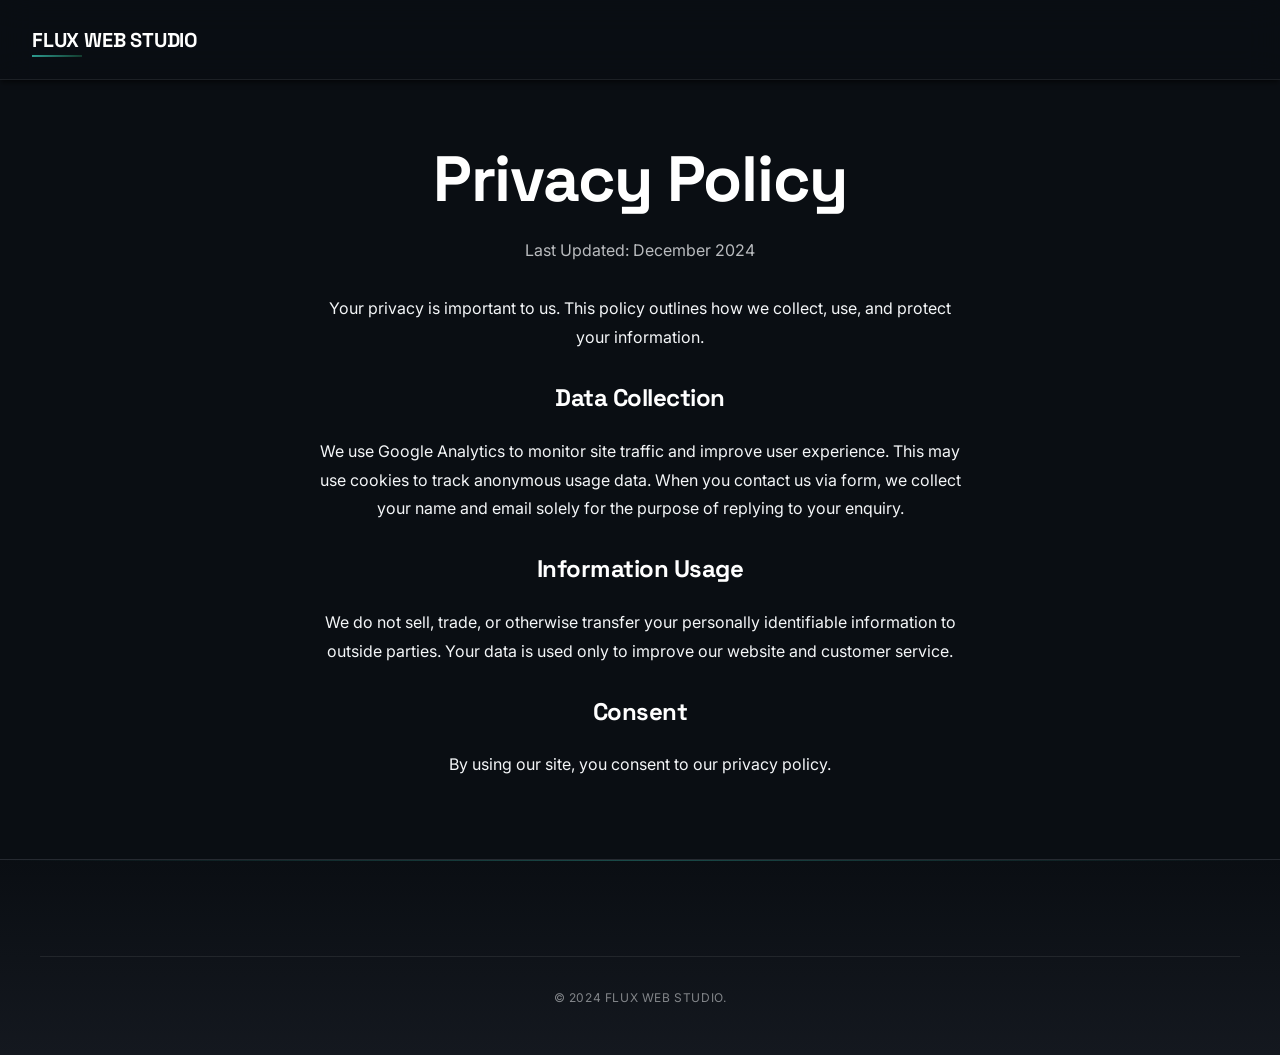
<file: privacy.html>
<!DOCTYPE html>
<html lang="en">

<head>
    <link rel="icon" href="/favicon.ico">
    <link rel="icon" type="image/png" sizes="32x32" href="/favicon-32x32.png">
    <link rel="icon" type="image/png" sizes="16x16" href="/favicon-16x16.png">
    <link rel="apple-touch-icon" href="/apple-touch-icon.png">
    <link rel="manifest" href="/site.webmanifest">
    <meta charset="UTF-8">
    <meta name="viewport" content="width=device-width, initial-scale=1.0">
    <script>document.documentElement.classList.add('js-enabled');</script>

    <!-- SEO Meta Tags -->
    <title>Privacy Policy | Flux Web Studio</title>
    <meta name="description"
        content="Simple and transparent privacy policy for our professional website services. Your data protection is our priority.">
    <meta name="robots" content="index, follow">
    <link rel="canonical" href="https://fluxwebstudio.com/privacy.html">

    <!-- Fonts -->
    <link href="https://fonts.googleapis.com/css2?family=Inter:wght@400;600&family=Space+Grotesk:wght@700&display=swap"
        rel="stylesheet">
    <!-- CSS -->
    <link rel="stylesheet" href="css/base.css">
    <link rel="stylesheet" href="css/layout.css">
    <link rel="stylesheet" href="css/components.css">
</head>

<body>
    <header class="site-header">
        <div class="brand-wrapper"><a href="index.html">Flux Web Studio</a></div>
    </header>

    <main class="container" style="padding: 4rem 2rem; max-width: 800px; text-align: center;">
        <h1>Privacy Policy</h1>
        <p class="text-muted" style="margin-bottom: 2rem; margin-left: auto; margin-right: auto;">Last Updated: December 2024</p>

        <div style="line-height: 1.8; color: var(--text-muted); text-align: center;">
            <p style="margin-bottom: 1rem; margin-left: auto; margin-right: auto;">Your privacy is important to us. This policy outlines how we collect, use,
                and protect your information.</p>

            <h3 style="color: var(--white); margin-top: 2rem;">Data Collection</h3>
            <p style="margin-left: auto; margin-right: auto;">We use Google Analytics to monitor site traffic and improve user experience. This may use cookies to
                track anonymous usage data. When you contact us via form, we collect your name and email solely for the
                purpose of replying to your enquiry.</p>

            <h3 style="color: var(--white); margin-top: 2rem;">Information Usage</h3>
            <p style="margin-left: auto; margin-right: auto;">We do not sell, trade, or otherwise transfer your personally identifiable information to outside parties.
                Your data is used only to improve our website and customer service.</p>

            <h3 style="color: var(--white); margin-top: 2rem;">Consent</h3>
            <p style="margin-left: auto; margin-right: auto;">By using our site, you consent to our privacy policy.</p>
        </div>
    </main>

    <footer class="site-footer">
        <div class="container copyright">
            &copy; 2024 Flux Web Studio.
        </div>
    </footer>
</body>

</html>
</file>
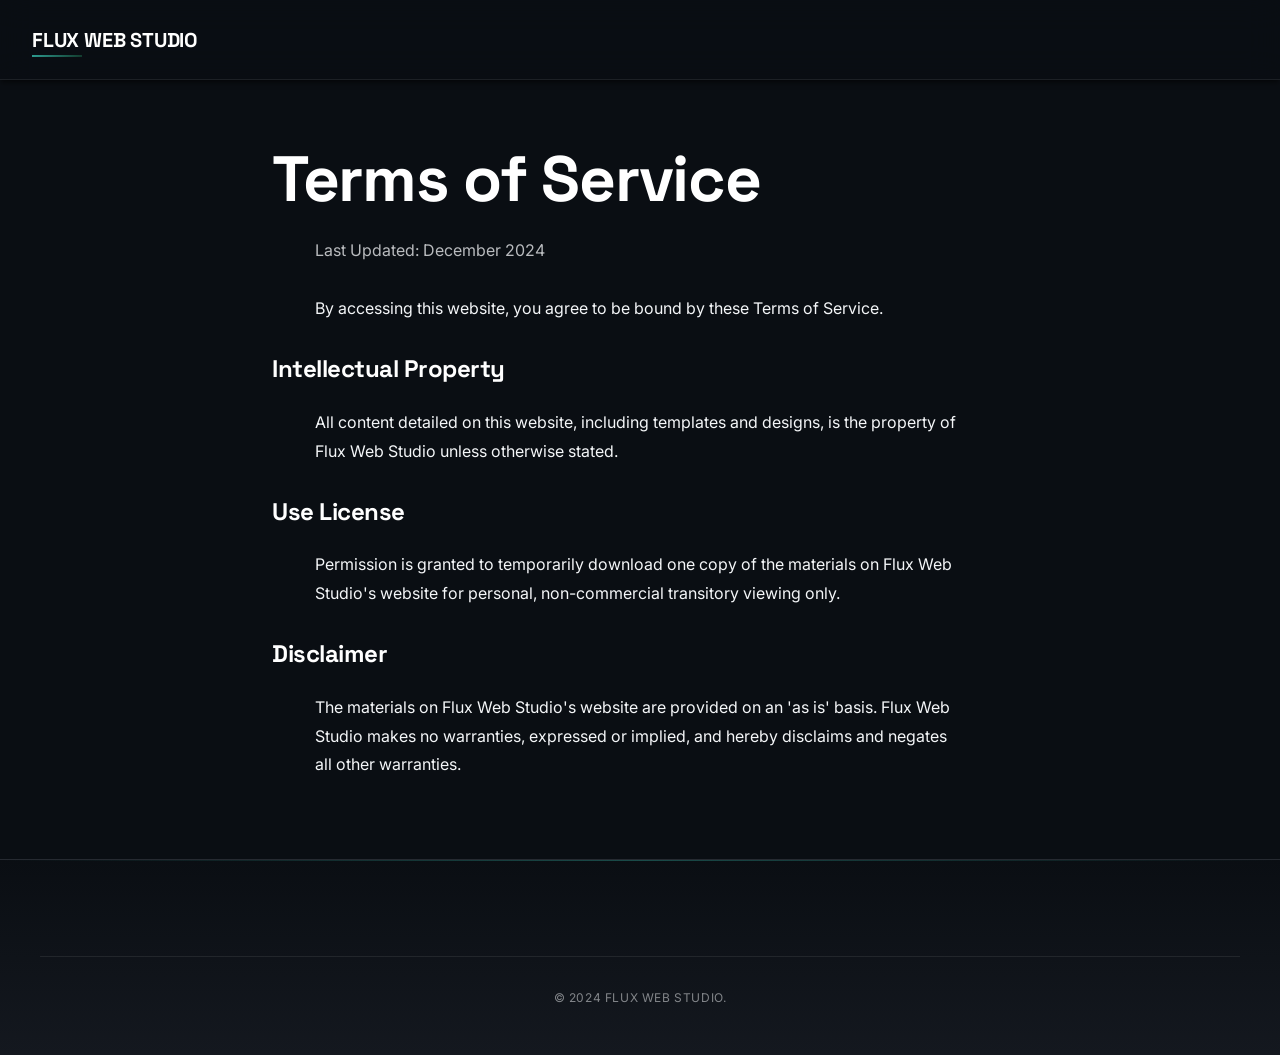
<file: terms.html>
<!DOCTYPE html>
<html lang="en">

<head>
    <link rel="icon" href="/favicon.ico">
    <link rel="icon" type="image/png" sizes="32x32" href="/favicon-32x32.png">
    <link rel="icon" type="image/png" sizes="16x16" href="/favicon-16x16.png">
    <link rel="apple-touch-icon" href="/apple-touch-icon.png">
    <link rel="manifest" href="/site.webmanifest">
    <meta charset="UTF-8">
    <meta name="viewport" content="width=device-width, initial-scale=1.0">
    <script>document.documentElement.classList.add('js-enabled');</script>

    <!-- SEO Meta Tags -->
    <title>Terms of Service | Flux Web Studio</title>
    <meta name="description" content="Simple and straightforward terms of service for our professional website builds. Clear expectations, zero stress.">
    <meta name="robots" content="index, follow">
    <link rel="canonical" href="https://fluxwebstudio.com/terms.html">

    <!-- Fonts -->
    <link href="https://fonts.googleapis.com/css2?family=Inter:wght@400;600&family=Space+Grotesk:wght@700&display=swap"
        rel="stylesheet">
    <!-- CSS -->
    <link rel="stylesheet" href="css/base.css">
    <link rel="stylesheet" href="css/layout.css">
    <link rel="stylesheet" href="css/components.css">
</head>

<body>
    <header class="site-header">
        <div class="brand-wrapper"><a href="index.html">Flux Web Studio</a></div>
    </header>

    <main class="container" style="padding: 4rem 2rem; max-width: 800px;">
        <h1>Terms of Service</h1>
        <p class="text-muted" style="margin-bottom: 2rem;">Last Updated: December 2024</p>

        <div style="line-height: 1.8; color: var(--text-muted);">
            <p style="margin-bottom: 1rem;">By accessing this website, you agree to be bound by these Terms of Service.
            </p>

            <h3 style="color: var(--white); margin-top: 2rem;">Intellectual Property</h3>
            <p>All content detailed on this website, including templates and designs, is the property of Flux Web Studio
                unless otherwise stated.</p>

            <h3 style="color: var(--white); margin-top: 2rem;">Use License</h3>
            <p>Permission is granted to temporarily download one copy of the materials on Flux Web Studio's website for
                personal, non-commercial transitory viewing only.</p>

            <h3 style="color: var(--white); margin-top: 2rem;">Disclaimer</h3>
            <p>The materials on Flux Web Studio's website are provided on an 'as is' basis. Flux Web Studio makes no
                warranties, expressed or implied, and hereby disclaims and negates all other warranties.</p>
        </div>
    </main>

    <footer class="site-footer">
        <div class="container copyright">
            &copy; 2024 Flux Web Studio.
        </div>
    </footer>
</body>

</html>
</file>
<file: css/base.css>
/* ========================================
   BASE STYLES & DESIGN TOKENS
   Phase 2: Cinematic + Premium + Retro-Tech
   ======================================== */

:root {
    /* ===== COLOR PALETTE ===== */
    /* Forest Green - Deep, confident, slightly muted */
    --forest: #0d3b2a;
    --forest-dark: #082419;
    --forest-light: #164d37;

    /* Charcoal - Near-black base */
    --charcoal: #0a0e13;
    --charcoal-light: #14181f;
    --charcoal-lighter: #1e242d;

    /* Neutrals */
    --offwhite: #f4f6f8;
    --white: #ffffff;
    --gray-100: #e5e7eb;
    --gray-400: #9ca3af;
    --gray-600: #6b7280;

    /* Accent Colors - Muted neon for cinematic feel */
    --accent-teal: #3dd9c6;
    --accent-teal-muted: rgba(61, 217, 198, 0.15);
    --accent-lime: #d4ff00;
    --accent-lime-muted: rgba(212, 255, 0, 0.1);
    
    /* Missing color aliases for compatibility */
    --accent-cyan: var(--accent-teal);
    --accent-magenta: #e91e63;
    --accent-orange: #ff9800;

    /* Semantic Colors */
    --text-primary: #f4f6f8;
    --text-secondary: rgba(244, 246, 248, 0.75);
    --text-tertiary: rgba(244, 246, 248, 0.5);
    --border-subtle: rgba(244, 246, 248, 0.08);
    --border-medium: rgba(244, 246, 248, 0.15);

    /* ===== TYPOGRAPHY ===== */
    /* Retro-tech geometric for headings, clean sans for body */
    --font-display: 'Space Grotesk', 'Rajdhani', system-ui, sans-serif;
    --font-body: 'Inter', system-ui, -apple-system, BlinkMacSystemFont, sans-serif;

    /* Type Scale */
    --text-xs: 0.75rem;
    /* 12px */
    --text-sm: 0.875rem;
    /* 14px */
    --text-base: 1rem;
    /* 16px */
    --text-lg: 1.125rem;
    /* 18px */
    --text-xl: 1.25rem;
    /* 20px */
    --text-2xl: 1.5rem;
    /* 24px */
    --text-3xl: 2rem;
    /* 32px */
    --text-4xl: 2.5rem;
    /* 40px */
    --text-5xl: 3rem;
    /* 48px */
    --text-6xl: 4rem;
    /* 64px */

    /* Line Heights */
    --leading-tight: 1.2;
    --leading-normal: 1.5;
    --leading-relaxed: 1.75;

    /* ===== SPACING SCALE ===== */
    --space-xs: 0.5rem;
    /* 8px */
    --space-sm: 0.75rem;
    /* 12px */
    --space-md: 1rem;
    /* 16px */
    --space-lg: 1.5rem;
    /* 24px */
    --space-xl: 2rem;
    /* 32px */
    --space-2xl: 3rem;
    /* 48px */
    --space-3xl: 4rem;
    /* 64px */
    --space-4xl: 6rem;
    /* 96px */

    /* ===== BORDER RADIUS ===== */
    --radius-sm: 4px;
    --radius-md: 8px;
    --radius-lg: 12px;
    --radius-xl: 16px;
    --radius-2xl: 24px;
    --radius-full: 9999px;

    /* ===== SHADOWS ===== */
    --shadow-sm: 0 1px 2px 0 rgba(0, 0, 0, 0.3);
    --shadow-md: 0 4px 6px -1px rgba(0, 0, 0, 0.4), 0 2px 4px -1px rgba(0, 0, 0, 0.3);
    --shadow-lg: 0 10px 15px -3px rgba(0, 0, 0, 0.5), 0 4px 6px -2px rgba(0, 0, 0, 0.3);
    --shadow-xl: 0 20px 25px -5px rgba(0, 0, 0, 0.6), 0 10px 10px -5px rgba(0, 0, 0, 0.4);
    --shadow-glow: 0 0 20px rgba(61, 217, 198, 0.3);
    --shadow-glow-strong: 0 0 30px rgba(61, 217, 198, 0.5);

    /* ===== GRADIENTS ===== */
    --gradient-hero: linear-gradient(135deg, var(--charcoal) 0%, var(--forest-dark) 50%, var(--charcoal) 100%);
    --gradient-section: linear-gradient(180deg, transparent 0%, rgba(13, 59, 42, 0.1) 100%);
    --gradient-card: linear-gradient(135deg, rgba(255, 255, 255, 0.03) 0%, rgba(255, 255, 255, 0.01) 100%);
    --gradient-accent: linear-gradient(135deg, var(--accent-teal) 0%, var(--forest-light) 100%);

    /* ===== LAYOUT ===== */
    --container-width: 1200px;
    --container-padding: 2rem;
    --header-height: 80px;

    /* ===== TRANSITIONS ===== */
    --transition-fast: 150ms ease;
    --transition-base: 250ms ease;
    --transition-slow: 350ms ease;
}

/* ===== RESET ===== */
*,
*::before,
*::after {
    box-sizing: border-box;
    margin: 0;
    padding: 0;
}

/* ===== BASE STYLES ===== */
body {
    background-color: var(--charcoal);
    color: var(--text-primary);
    font-family: var(--font-body);
    font-size: var(--text-base);
    line-height: var(--leading-normal);
    -webkit-font-smoothing: antialiased;
    -moz-osx-font-smoothing: grayscale;
}

/* ===== TYPOGRAPHY ===== */
h1,
h2,
h3,
h4,
h5,
h6 {
    font-family: var(--font-display);
    font-weight: 700;
    line-height: var(--leading-tight);
    margin-bottom: var(--space-lg);
    color: var(--white);
    letter-spacing: -0.02em;
}

h1 {
    font-size: var(--text-6xl);
    line-height: 1.1;
}

h2 {
    font-size: var(--text-4xl);
}

h3 {
    font-size: var(--text-2xl);
}

h4 {
    font-size: var(--text-xl);
}

p {
    margin-bottom: var(--space-md);
    max-width: 65ch;
    margin-left: auto;
    margin-right: auto;
}

a {
    color: inherit;
    text-decoration: none;
    transition: all var(--transition-base);
}

ul {
    list-style: none;
}

img {
    max-width: 100%;
    display: block;
    height: auto;
}

button,
input,
textarea,
select {
    font-family: inherit;
    font-size: inherit;
}

/* ===== UTILITIES ===== */
.container {
    max-width: var(--container-width);
    margin: 0 auto;
    padding: 0 var(--container-padding);
}

.text-center {
    text-align: center;
}

.text-muted {
    color: var(--text-secondary);
}

/* Base alignment for sections */
section {
    text-align: center;
}

/* Force centering for headlines and text blocks inside containers */
.container > *:not(.grid-3) {
    margin-left: auto;
    margin-right: auto;
}

/* Prevent FOUC (Flash of Unstyled Content) for animations 
   We hide elements via JS-driven class so we can precisely control their reveal.
   If JS fails to run, elements remain visible by default in base CSS. */
.js-enabled [data-animate] {
    opacity: 0;
    will-change: transform, opacity;
}

/* Force visibility if animations are disabled or for accessibility */
.js-enabled [data-animate].is-visible {
    opacity: 1 !important;
}

@media (prefers-reduced-motion: reduce) {
    .js-enabled [data-animate] {
        opacity: 1 !important;
    }
}

/* ===== RESPONSIVE TYPOGRAPHY ===== */
@media (max-width: 768px) {
    :root {
        --text-6xl: 2.5rem;
        --text-5xl: 2rem;
        --text-4xl: 1.75rem;
        --text-3xl: 1.5rem;
        --container-padding: 1.5rem;
    }
}

/* ===== REDUCED MOTION ===== */
@media (prefers-reduced-motion: reduce) {

    *,
    *::before,
    *::after {
        animation-duration: 0.01ms !important;
        animation-iteration-count: 1 !important;
        transition-duration: 0.01ms !important;
    }
}

/* ===== PERFORMANCE & SMOOTHING ===== */
html {
    -webkit-font-smoothing: antialiased;
    -moz-osx-font-smoothing: grayscale;
    text-rendering: optimizeLegibility;
}

/* Hero fail-safe background to prevent loading flicker */
.hero-section {
    background-color: var(--charcoal);
    background-image: url('../assets/images/backgrounds/hero-universe-poster.jpg');
    background-size: cover;
    background-position: center;
    background-repeat: no-repeat;
}

.hero__bg {
    position: absolute;
    inset: 0;
    z-index: 1;
}

.hero__video {
    opacity: 0;
    transition: opacity 1.5s ease;
}

.hero__video.is-loaded {
    opacity: 1;
}
</file>
<file: css/layout.css>
/* ========================================
   LAYOUT STYLES
   Phase 2: Premium structures & spacing
   ======================================== */

/* ===== SITE HEADER ===== */
.site-header {
    height: var(--header-height);
    display: flex;
    align-items: center;
    justify-content: space-between;
    padding: 0 var(--container-padding);
    background-color: rgba(10, 14, 19, 0.95);
    backdrop-filter: blur(16px);
    position: sticky;
    top: 0;
    z-index: 100;
    border-bottom: 1px solid var(--border-subtle);
    box-shadow: var(--shadow-md);
}

.brand-wrapper {
    font-family: var(--font-display);
    font-weight: 700;
    font-size: var(--text-xl);
    letter-spacing: -0.01em;
    color: var(--white);
    text-transform: uppercase;
    position: relative;
}

.brand-wrapper a {
    position: relative;
    display: inline-block;
}

.brand-wrapper a::after {
    content: '';
    position: absolute;
    bottom: -2px;
    left: 0;
    width: 30%;
    height: 2px;
    background: var(--gradient-accent);
    opacity: 0.7;
}

/* ===== NAVIGATION ===== */
.main-nav ul {
    display: flex;
    gap: var(--space-2xl);
    align-items: center;
}

.nav-link {
    font-size: var(--text-sm);
    font-weight: 500;
    text-transform: uppercase;
    letter-spacing: 0.05em;
    color: var(--text-secondary);
    position: relative;
    padding: var(--space-xs) 0;
    transition: color var(--transition-base);
}

.nav-link::after {
    content: '';
    position: absolute;
    bottom: 0;
    left: 0;
    width: 0;
    height: 2px;
    background: var(--accent-teal);
    transition: width var(--transition-base);
}

.nav-link:hover,
.nav-link.active {
    color: var(--white);
}

.nav-link:hover::after,
.nav-link.active::after {
    width: 100%;
}

/* Mobile Menu Toggle */
.menu-toggle {
    display: none;
    background: none;
    border: 1px solid var(--border-medium);
    color: var(--white);
    font-size: var(--text-lg);
    cursor: pointer;
    padding: var(--space-sm) var(--space-md);
    border-radius: var(--radius-sm);
    transition: all var(--transition-base);
}

.menu-toggle:hover {
    border-color: var(--accent-teal);
    box-shadow: var(--shadow-glow);
}

/* ===== FOOTER ===== */
.site-footer {
    background: linear-gradient(180deg, var(--charcoal) 0%, var(--charcoal-light) 100%);
    padding: var(--space-4xl) 0 var(--space-2xl);
    margin-top: auto;
    border-top: 1px solid var(--border-subtle);
    position: relative;
}

.site-footer::before {
    content: '';
    position: absolute;
    top: 0;
    left: 0;
    right: 0;
    height: 1px;
    background: linear-gradient(90deg,
            transparent 0%,
            var(--accent-teal) 50%,
            transparent 100%);
    opacity: 0.3;
}

.footer-content {
    display: flex;
    flex-direction: column;
    align-items: center;
    text-align: center;
    gap: var(--space-2xl);
    margin-bottom: var(--space-3xl);
}

.footer-brand h3 {
    font-size: var(--text-xl);
    margin-bottom: var(--space-sm);
    font-weight: 700;
}

.footer-brand p {
    max-width: 300px;
    font-size: var(--text-sm);
}

.footer-links ul {
    display: flex;
    gap: var(--space-xl);
}

.footer-links a {
    font-size: var(--text-sm);
    color: var(--text-secondary);
    transition: color var(--transition-base);
}

.footer-links a:hover {
    color: var(--accent-teal);
}

.copyright {
    text-align: center;
    font-size: var(--text-xs);
    color: var(--text-tertiary);
    border-top: 1px solid var(--border-subtle);
    padding-top: var(--space-xl);
    text-transform: uppercase;
    letter-spacing: 0.05em;
}

/* ===== RESPONSIVE LAYOUT ===== */
@media (max-width: 768px) {
    .menu-toggle {
        display: block;
    }

    .main-nav {
        display: none;
        position: absolute;
        top: var(--header-height);
        left: 0;
        width: 100%;
        background-color: rgba(10, 14, 19, 0.98);
        backdrop-filter: blur(16px);
        border-bottom: 1px solid var(--border-subtle);
        padding: var(--space-md) 0;
        box-shadow: var(--shadow-lg);
    }

    .main-nav.is-open {
        display: block;
        animation: slideDown var(--transition-base);
    }

    @keyframes slideDown {
        from {
            opacity: 0;
            transform: translateY(-10px);
        }

        to {
            opacity: 1;
            transform: translateY(0);
        }
    }

    .main-nav ul {
        flex-direction: column;
        gap: 0;
        align-items: stretch;
    }

    .nav-link {
        display: block;
        padding: var(--space-md) var(--container-padding);
        border-bottom: 1px solid var(--border-subtle);
    }

    .nav-link::after {
        bottom: var(--space-md);
    }

    .footer-content {
        flex-direction: column;
        text-align: center;
        align-items: center;
        gap: var(--space-2xl);
    }

    .footer-brand p {
        max-width: 100%;
    }

    .footer-links ul {
        flex-direction: column;
        gap: var(--space-md);
        text-align: center;
    }
}
</file>
<file: css/components.css>
/* ========================================
   COMPONENTS
   Phase 2: Premium UI elements
   ======================================== */

/* ===== BUTTONS ===== */
.btn {
    display: inline-flex;
    align-items: center;
    justify-content: center;
    padding: var(--space-md) var(--space-xl);
    border-radius: var(--radius-sm);
    font-weight: 600;
    font-size: var(--text-sm);
    text-transform: uppercase;
    letter-spacing: 0.05em;
    cursor: pointer;
    transition: all var(--transition-base);
    border: 1px solid transparent;
    position: relative;
    overflow: hidden;
}

.btn::before {
    content: '';
    position: absolute;
    top: 50%;
    left: 50%;
    width: 0;
    height: 0;
    border-radius: 50%;
    background: rgba(255, 255, 255, 0.1);
    transform: translate(-50%, -50%);
    transition: width var(--transition-slow), height var(--transition-slow);
}

.btn:hover::before {
    width: 300px;
    height: 300px;
}

.btn-primary {
    background: var(--gradient-accent);
    color: var(--charcoal);
    box-shadow: var(--shadow-md);
}

.btn-primary:hover {
    transform: translateY(-2px);
    box-shadow: var(--shadow-glow-strong);
}

.btn-primary:active {
    transform: translateY(0);
}

.btn-secondary {
    background-color: transparent;
    border-color: var(--accent-teal);
    color: var(--accent-teal);
}

.btn-secondary:hover {
    background-color: var(--accent-teal-muted);
    box-shadow: var(--shadow-glow);
}

.btn-block {
    display: flex;
    width: 100%;
}

/* ===== CARDS ===== */
.card {
    background: var(--gradient-card);
    border: 1px solid var(--border-subtle);
    border-radius: var(--radius-lg);
    padding: var(--space-xl);
    transition: all var(--transition-base);
    position: relative;
    overflow: hidden;
    text-align: center;
}

.card::before {
    content: '';
    position: absolute;
    top: 0;
    left: 0;
    right: 0;
    height: 1px;
    background: linear-gradient(90deg,
            transparent 0%,
            var(--accent-teal) 50%,
            transparent 100%);
    opacity: 0;
    transition: opacity var(--transition-base);
}

.card:hover {
    transform: translateY(-4px);
    border-color: var(--border-medium);
    box-shadow: var(--shadow-lg);
}

.card:hover::before {
    opacity: 0.5;
}

.card-image {
    background: linear-gradient(135deg, var(--forest-dark) 0%, var(--charcoal-lighter) 100%);
    aspect-ratio: 16 / 10;
    border-radius: var(--radius-lg);
    overflow: hidden;
    margin-bottom: var(--space-lg);
    display: flex;
    align-items: center;
    justify-content: center;
    color: var(--text-tertiary);
    position: relative;
    border: 1px solid rgba(255, 255, 255, 0.08);
    box-shadow: var(--shadow-md);
}

/* Grain texture overlay for image cards */
.card-image::after {
    content: '';
    position: absolute;
    inset: 0;
    background-image: url("data:image/svg+xml,%3Csvg viewBox='0 0 400 400' xmlns='http://www.w3.org/2000/svg'%3E%3Cfilter id='noiseFilter'%3E%3CfeTurbulence type='fractalNoise' baseFrequency='0.9' numOctaves='3' stitchTiles='stitch'/%3E%3C/filter%3E%3Crect width='100%25' height='100%25' filter='url(%23noiseFilter)'/%3E%3C/svg%3E");
    opacity: 0.03;
    mix-blend-mode: overlay;
    pointer-events: none;
    z-index: 1;
}

.card-image img {
    width: 100%;
    height: 100%;
    display: block;
    object-fit: cover;
    object-position: center;
}

.card-title {
    font-size: var(--text-xl);
    margin-bottom: var(--space-sm);
    font-weight: 700;
}

.card-meta {
    font-size: var(--text-xs);
    color: var(--accent-teal);
    margin-bottom: var(--space-lg);
    text-transform: uppercase;
    letter-spacing: 0.1em;
    font-weight: 600;
}

/* ===== GRID SYSTEM ===== */
.grid-3 {
    display: grid;
    grid-template-columns: repeat(3, 1fr);
    gap: var(--space-2xl);
}

@media (max-width: 1024px) {
    .grid-3 {
        grid-template-columns: repeat(2, 1fr);
        gap: var(--space-xl);
    }
}

@media (max-width: 600px) {
    .grid-3 {
        grid-template-columns: 1fr;
        gap: var(--space-lg);
    }
}

/* ===== BADGES/TAGS ===== */
.tag {
    display: inline-block;
    padding: var(--space-xs) var(--space-md);
    background: linear-gradient(135deg, var(--accent-teal-muted), var(--accent-lime-muted));
    border: 1px solid var(--border-subtle);
    border-radius: var(--radius-full);
    font-size: var(--text-xs);
    font-weight: 600;
    text-transform: uppercase;
    letter-spacing: 0.05em;
    margin-right: var(--space-sm);
    color: var(--accent-teal);
}

/* ===== FORMS ===== */
.form-group {
    margin-bottom: var(--space-xl);
}

.form-label {
    display: block;
    margin-bottom: var(--space-sm);
    font-size: var(--text-sm);
    font-weight: 600;
    color: var(--text-secondary);
    text-transform: uppercase;
    letter-spacing: 0.05em;
}

.form-input,
.form-textarea {
    width: 100%;
    background-color: rgba(255, 255, 255, 0.03);
    border: 1px solid var(--border-subtle);
    padding: var(--space-md) var(--space-lg);
    color: var(--white);
    border-radius: var(--radius-md);
    font-size: var(--text-base);
    transition: all var(--transition-base);
}

.form-input:focus,
.form-textarea:focus {
    outline: none;
    border-color: var(--accent-teal);
    background-color: rgba(255, 255, 255, 0.06);
    box-shadow: 0 0 0 3px var(--accent-teal-muted);
}

.form-textarea {
    resize: vertical;
    min-height: 120px;
}

/* ===== FILTER CONTROLS ===== */
.filter-controls {
    display: flex;
    flex-wrap: wrap;
    gap: var(--space-sm);
    justify-content: center;
    margin-bottom: var(--space-3xl);
}

.filter-btn {
    padding: var(--space-sm) var(--space-lg);
    font-size: var(--text-xs);
    border-radius: var(--radius-full);
    transition: all var(--transition-base);
}

.filter-btn.active {
    background: var(--gradient-accent);
    color: var(--charcoal);
    border-color: transparent;
    box-shadow: var(--shadow-glow);
    transform: translateY(-1px);
}

/* ===== RESPONSIVE ADJUSTMENTS ===== */
@media (max-width: 640px) {
    .card-image {
        aspect-ratio: 4 / 3;
    }
}
</file>
